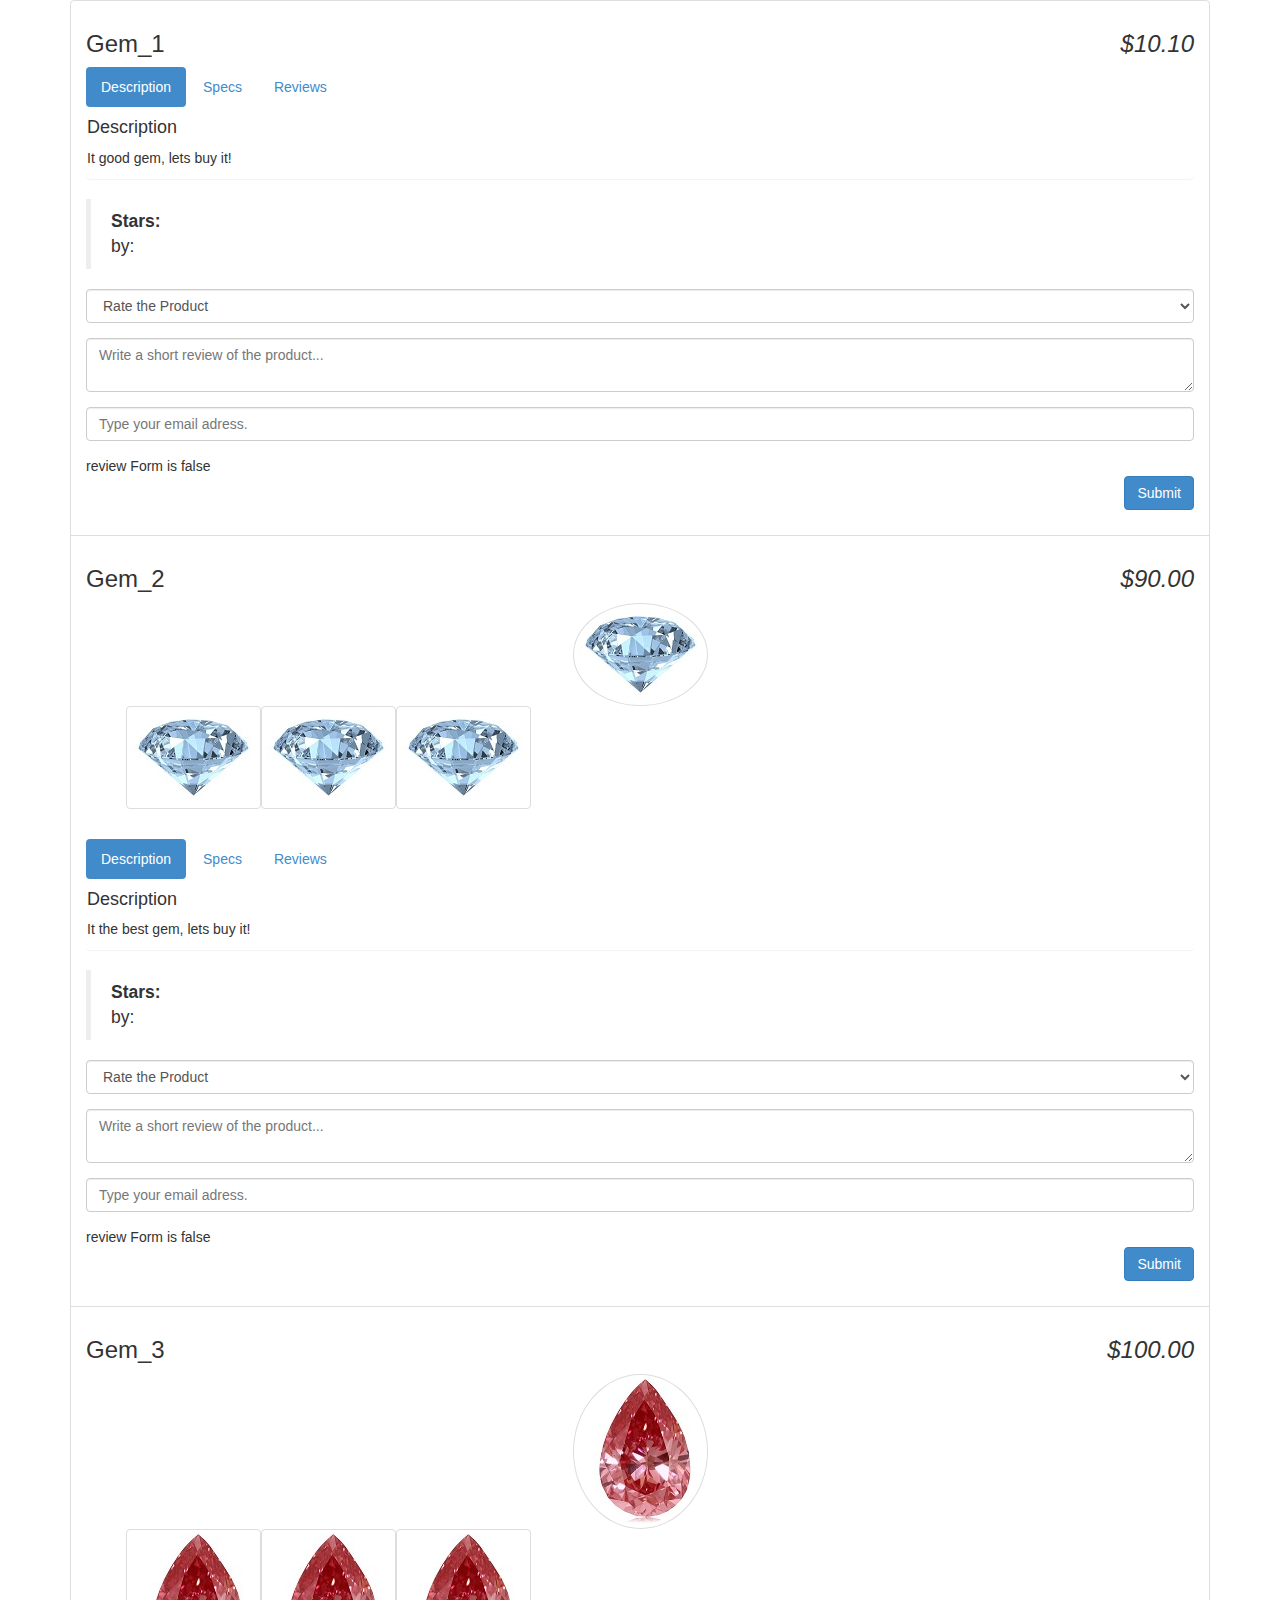
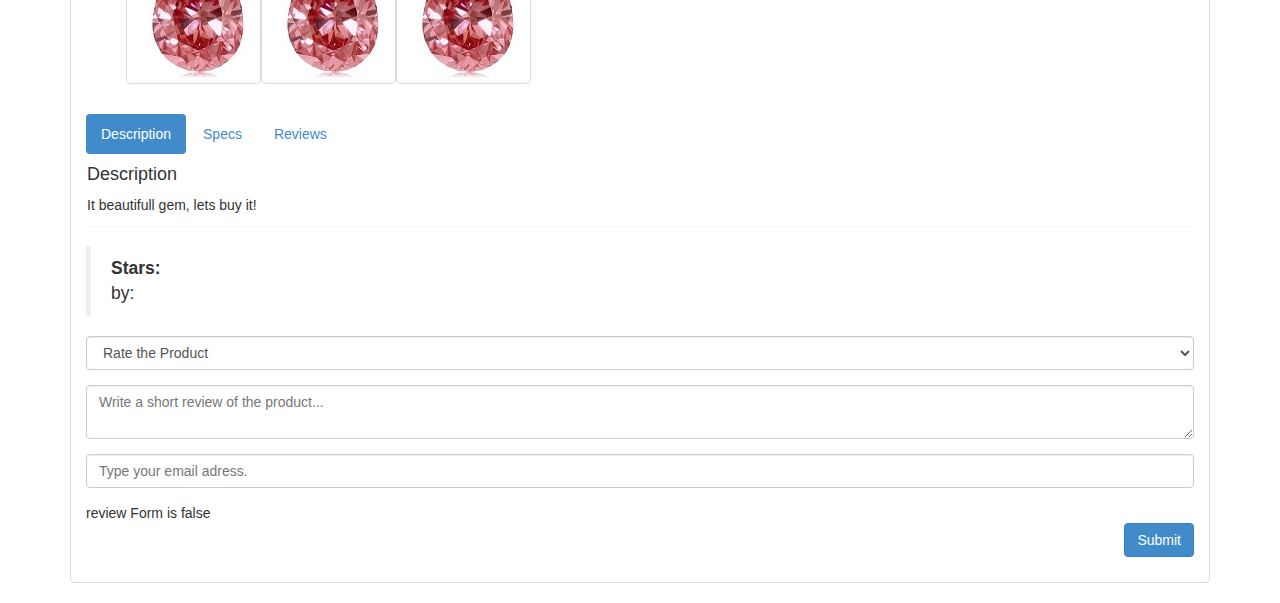
<file: index.html>
<!DOCTYPE html>
<html ng-app="gemStore">
	<head>
		<meta http-equiv="Content-Type" content="text/html;charset=utf-8" >
		<link rel="stylesheet" type="text/css" href="bootstrap.min.css" />
		<link rel="stylesheet" type="text/css" href="style.css" />
	</head>
	<body ng-controller="StoreController as store">

		<div class="container">
			<div class="list-group">
				<div class="list-group-item" ng-repeat="product in store.products">

					<product-title></product-title>

					<product-gallery></product-gallery>

					<product-panels></product-panels>

					<product-review></product-review>
 
				</div>
			</div>
		</div>

				<script type="text/javascript" src="angular.min.js"></script>
				<script type="text/javascript" src="app.js"></script>
				<script type="text/javascript" src="products.js"></script>
		</body>	
	</html>
</file>
<file: style.css>
.ng-invalid.ng-dirty {
	border-color: red;
}

.ng-valid.ng-dirty {
	border-color: blue;
}
</file>
